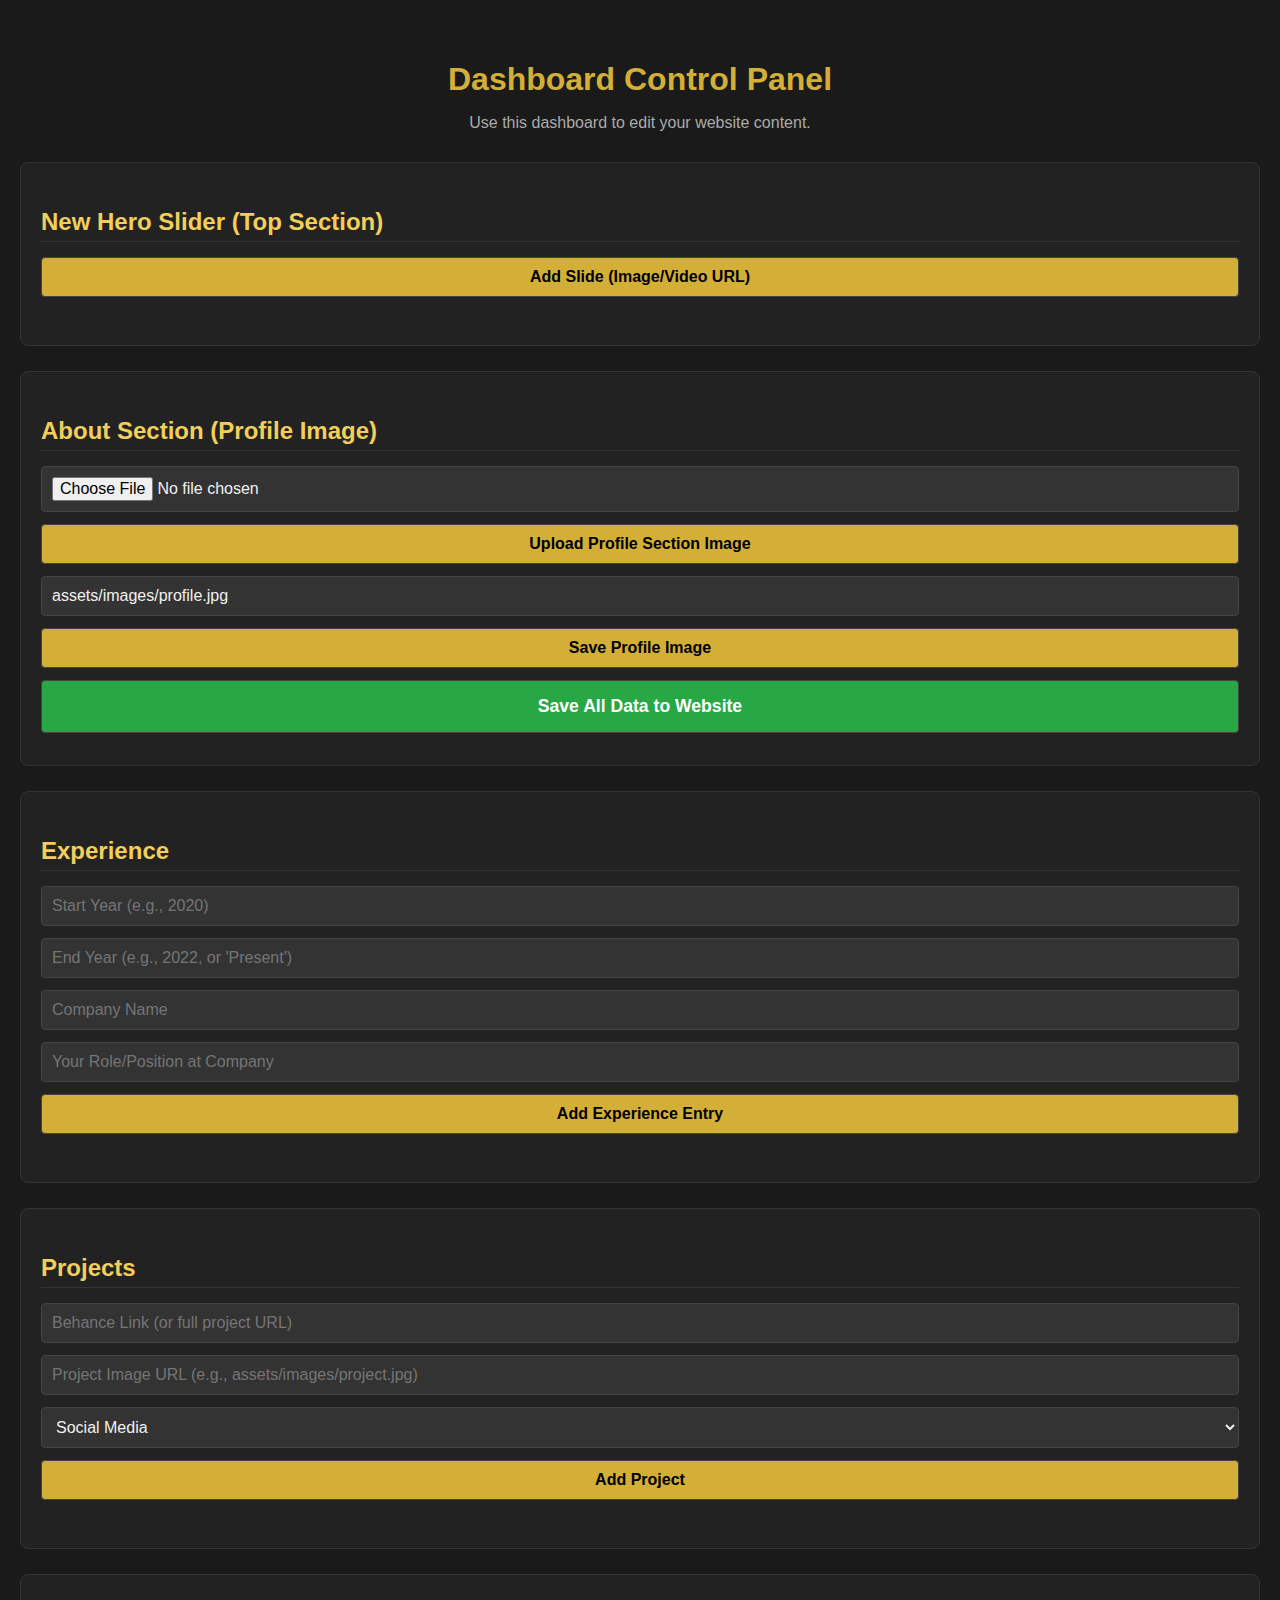
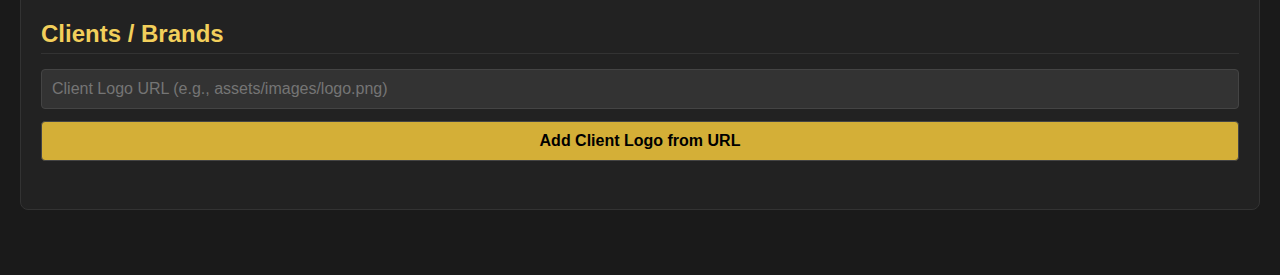
<file: admin.html>
<!DOCTYPE html>
<html lang="en">
<head>
  <meta charset="UTF-8" />
  <meta name="viewport" content="width=device-width, initial-scale=1.0" />
  <title>Dashboard — Abdelwahab Studio</title>
  <link rel="stylesheet" href="admin.css" />
  <script defer src="admin.js"></script>
</head>
<body>

  <h1>Dashboard Control Panel</h1>
  <p>Use this dashboard to edit your website content.</p>

  <section>
    <h2>New Hero Slider (Top Section)</h2>
    <button id="addNewSlideBtn">Add Slide (Image/Video URL)</button>
    <ul id="newSlideList"></ul>
  </section>

  <section>
    <h2>About Section (Profile Image)</h2>
    <!-- NEW: File input for profile section image -->
    <input type="file" id="aboutProfileImageFile" accept="image/*" />
    <button id="addAboutImageFromFile">Upload Profile Section Image</button>
    <!-- Keep the old URL input for backup or direct URL entry -->
    <input id="aboutProfilePhoto" placeholder="Or Enter Profile Section Image URL (e.g., assets/images/profile-section.jpg)" />
    <button id="saveAbout">Save Profile Image</button> <!-- Changed button text -->
    <button id="saveAllData">Save All Data to Website</button>
  </section>

  <section>
    <h2>Experience</h2>
    <input id="expStartYear" placeholder="Start Year (e.g., 2020)" />
    <input id="expEndYear" placeholder="End Year (e.g., 2022, or 'Present')" />
    <input id="expCompany" placeholder="Company Name" />
    <input id="expRole" placeholder="Your Role/Position at Company" />
    <button id="addExp">Add Experience Entry</button>
    <ul id="expList"></ul>
  </section>

  <section>
    <h2>Projects</h2>
    <input id="projectLink" placeholder="Behance Link (or full project URL)" />
    <input id="projectImage" placeholder="Project Image URL (e.g., assets/images/project.jpg)" />
    <select id="projectType">
      <option value="social">Social Media</option>
      <option value="branding">Branding</option>
      <option value="presentation">Presentation</option>
    </select>
    <button id="addProject">Add Project</button>
    <ul id="projectList"></ul>
  </section>

  <section>
    <h2>Clients / Brands</h2>
    <input id="clientLogoUrl" placeholder="Client Logo URL (e.g., assets/images/logo.png)" />
    <button id="addClientFromUrl">Add Client Logo from URL</button>
    <ul id="clientList"></ul>
  </section>

</body>
</html>
</file>
<file: admin.css>
/* admin.css - Basic Styles for the Admin Dashboard */

body {
  font-family: Arial, sans-serif;
  background-color: #1a1a1a;
  color: #f0f0f0;
  margin: 0;
  padding: 40px 20px;
}

h1 {
  color: #d4af37;
  text-align: center;
  margin-bottom: 10px;
}

h2 {
  color: #f2cf5b;
  border-bottom: 1px solid #333;
  padding-bottom: 5px;
  margin-top: 25px;
  margin-bottom: 15px;
}

p {
  text-align: center;
  color: #aaa;
  margin-bottom: 30px;
}

section {
  background-color: #222;
  border: 1px solid #333;
  border-radius: 8px;
  padding: 20px;
  margin-bottom: 25px;
}

input, select, button {
  width: 100%;
  padding: 10px;
  margin-bottom: 12px;
  border-radius: 4px;
  border: 1px solid #444;
  background-color: #333;
  color: #f0f0f0;
  font-size: 1rem;
  box-sizing: border-box;
}

input:focus, select:focus {
  outline: none;
  border-color: #d4af37;
}

button {
  background-color: #d4af37;
  color: #000;
  font-weight: 600;
  cursor: pointer;
  transition: background-color 0.3s ease;
}

button:hover {
  background-color: #f2cf5b;
}

ul {
  list-style-type: none;
  padding: 0;
}

li {
  background-color: #333;
  padding: 10px;
  margin-bottom: 8px;
  border-radius: 4px;
  display: flex;
  justify-content: space-between;
  align-items: center;
  border-left: 3px solid #d4af37;
}

li button {
  background-color: #dc3545;
  color: white;
  padding: 5px 10px;
  margin: 0;
  font-size: 0.9rem;
}

li button:hover {
  background-color: #c82333;
}

/* Optional: Style for the Save All button specifically */
#saveAllData {
  background-color: #28a745;
  color: white;
  font-size: 1.1rem;
  padding: 15px;
}

#saveAllData:hover {
  background-color: #218838;
}
</file>
